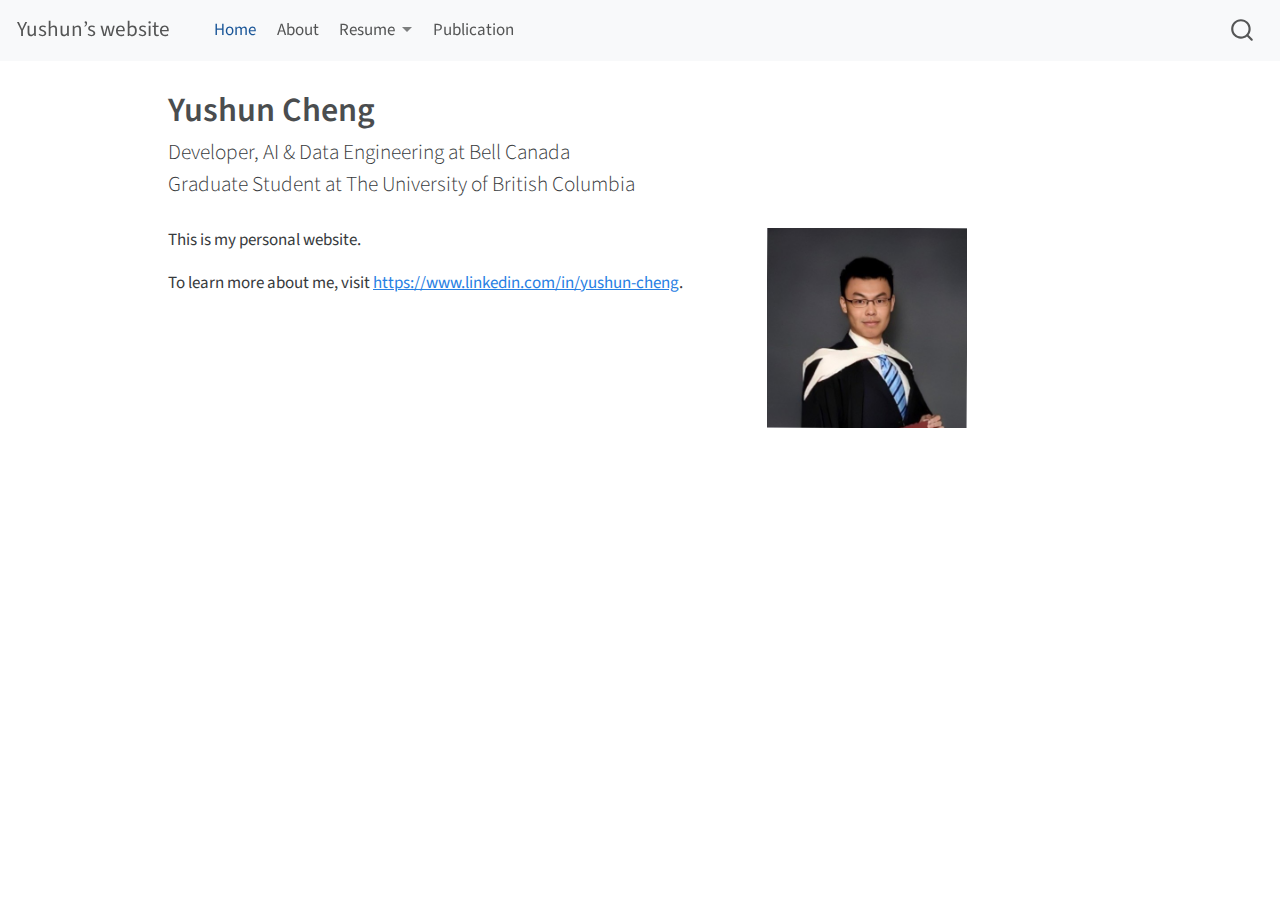
<file: docs/index.html>
<!DOCTYPE html>
<html xmlns="http://www.w3.org/1999/xhtml" lang="en" xml:lang="en"><head>

<meta charset="utf-8">
<meta name="generator" content="quarto-1.3.450">

<meta name="viewport" content="width=device-width, initial-scale=1.0, user-scalable=yes">


<title>Yushun’s website - Yushun Cheng</title>
<style>
code{white-space: pre-wrap;}
span.smallcaps{font-variant: small-caps;}
div.columns{display: flex; gap: min(4vw, 1.5em);}
div.column{flex: auto; overflow-x: auto;}
div.hanging-indent{margin-left: 1.5em; text-indent: -1.5em;}
ul.task-list{list-style: none;}
ul.task-list li input[type="checkbox"] {
  width: 0.8em;
  margin: 0 0.8em 0.2em -1em; /* quarto-specific, see https://github.com/quarto-dev/quarto-cli/issues/4556 */ 
  vertical-align: middle;
}
</style>


<script src="site_libs/quarto-nav/quarto-nav.js"></script>
<script src="site_libs/quarto-nav/headroom.min.js"></script>
<script src="site_libs/clipboard/clipboard.min.js"></script>
<script src="site_libs/quarto-search/autocomplete.umd.js"></script>
<script src="site_libs/quarto-search/fuse.min.js"></script>
<script src="site_libs/quarto-search/quarto-search.js"></script>
<meta name="quarto:offset" content="./">
<script src="site_libs/quarto-html/quarto.js"></script>
<script src="site_libs/quarto-html/popper.min.js"></script>
<script src="site_libs/quarto-html/tippy.umd.min.js"></script>
<script src="site_libs/quarto-html/anchor.min.js"></script>
<link href="site_libs/quarto-html/tippy.css" rel="stylesheet">
<link href="site_libs/quarto-html/quarto-syntax-highlighting.css" rel="stylesheet" id="quarto-text-highlighting-styles">
<script src="site_libs/bootstrap/bootstrap.min.js"></script>
<link href="site_libs/bootstrap/bootstrap-icons.css" rel="stylesheet">
<link href="site_libs/bootstrap/bootstrap.min.css" rel="stylesheet" id="quarto-bootstrap" data-mode="light">
<script id="quarto-search-options" type="application/json">{
  "location": "navbar",
  "copy-button": false,
  "collapse-after": 3,
  "panel-placement": "end",
  "type": "overlay",
  "limit": 20,
  "language": {
    "search-no-results-text": "No results",
    "search-matching-documents-text": "matching documents",
    "search-copy-link-title": "Copy link to search",
    "search-hide-matches-text": "Hide additional matches",
    "search-more-match-text": "more match in this document",
    "search-more-matches-text": "more matches in this document",
    "search-clear-button-title": "Clear",
    "search-detached-cancel-button-title": "Cancel",
    "search-submit-button-title": "Submit",
    "search-label": "Search"
  }
}</script>


<link rel="stylesheet" href="styles.css">
</head>

<body class="nav-fixed">

<div id="quarto-search-results"></div>
  <header id="quarto-header" class="headroom fixed-top">
    <nav class="navbar navbar-expand-lg navbar-dark ">
      <div class="navbar-container container-fluid">
      <div class="navbar-brand-container">
    <a class="navbar-brand" href="./index.html">
    <span class="navbar-title">Yushun’s website</span>
    </a>
  </div>
            <div id="quarto-search" class="" title="Search"></div>
          <button class="navbar-toggler" type="button" data-bs-toggle="collapse" data-bs-target="#navbarCollapse" aria-controls="navbarCollapse" aria-expanded="false" aria-label="Toggle navigation" onclick="if (window.quartoToggleHeadroom) { window.quartoToggleHeadroom(); }">
  <span class="navbar-toggler-icon"></span>
</button>
          <div class="collapse navbar-collapse" id="navbarCollapse">
            <ul class="navbar-nav navbar-nav-scroll me-auto">
  <li class="nav-item">
    <a class="nav-link active" href="./index.html" rel="" target="" aria-current="page">
 <span class="menu-text">Home</span></a>
  </li>  
  <li class="nav-item">
    <a class="nav-link" href="./about.html" rel="" target="">
 <span class="menu-text">About</span></a>
  </li>  
  <li class="nav-item dropdown ">
    <a class="nav-link dropdown-toggle" href="#" id="nav-menu-resume" role="button" data-bs-toggle="dropdown" aria-expanded="false" rel="" target="">
 <span class="menu-text">Resume</span>
    </a>
    <ul class="dropdown-menu" aria-labelledby="nav-menu-resume">    
        <li>
    <a class="dropdown-item" href="./resume.html" rel="" target="">
 <span class="dropdown-text">Resume EN</span></a>
  </li>  
        <li>
    <a class="dropdown-item" href="./resume_FR.html" rel="" target="">
 <span class="dropdown-text">Résumé FR</span></a>
  </li>  
        <li>
    <a class="dropdown-item" href="./resume_ZH.html" rel="" target="">
 <span class="dropdown-text">简历</span></a>
  </li>  
    </ul>
  </li>
  <li class="nav-item">
    <a class="nav-link" href="./publication.html" rel="" target="">
 <span class="menu-text">Publication</span></a>
  </li>  
</ul>
            <div class="quarto-navbar-tools ms-auto">
</div>
          </div> <!-- /navcollapse -->
      </div> <!-- /container-fluid -->
    </nav>
</header>
<!-- content -->
<div id="quarto-content" class="quarto-container page-columns page-rows-contents page-layout-article page-navbar">
<!-- sidebar -->
<!-- margin-sidebar -->
    <div id="quarto-margin-sidebar" class="sidebar margin-sidebar">
        
    </div>
<!-- main -->
<main class="content" id="quarto-document-content">

<header id="title-block-header" class="quarto-title-block default">
<div class="quarto-title">
<h1 class="title">Yushun Cheng</h1>
<p class="subtitle lead">Developer, AI &amp; Data Engineering at Bell Canada <br> Graduate Student at The University of British Columbia</p>
</div>



<div class="quarto-title-meta">

    
  
    
  </div>
  

</header>

<p>
<img src="./docs/pic.jpg" align="right" width="200"> This is my personal website.
</p>
<p>To learn more about me, visit <a href="https://www.linkedin.com/in/yushun-cheng" class="uri">https://www.linkedin.com/in/yushun-cheng</a>.</p>



</main> <!-- /main -->
<script id="quarto-html-after-body" type="application/javascript">
window.document.addEventListener("DOMContentLoaded", function (event) {
  const toggleBodyColorMode = (bsSheetEl) => {
    const mode = bsSheetEl.getAttribute("data-mode");
    const bodyEl = window.document.querySelector("body");
    if (mode === "dark") {
      bodyEl.classList.add("quarto-dark");
      bodyEl.classList.remove("quarto-light");
    } else {
      bodyEl.classList.add("quarto-light");
      bodyEl.classList.remove("quarto-dark");
    }
  }
  const toggleBodyColorPrimary = () => {
    const bsSheetEl = window.document.querySelector("link#quarto-bootstrap");
    if (bsSheetEl) {
      toggleBodyColorMode(bsSheetEl);
    }
  }
  toggleBodyColorPrimary();  
  const icon = "";
  const anchorJS = new window.AnchorJS();
  anchorJS.options = {
    placement: 'right',
    icon: icon
  };
  anchorJS.add('.anchored');
  const isCodeAnnotation = (el) => {
    for (const clz of el.classList) {
      if (clz.startsWith('code-annotation-')) {                     
        return true;
      }
    }
    return false;
  }
  const clipboard = new window.ClipboardJS('.code-copy-button', {
    text: function(trigger) {
      const codeEl = trigger.previousElementSibling.cloneNode(true);
      for (const childEl of codeEl.children) {
        if (isCodeAnnotation(childEl)) {
          childEl.remove();
        }
      }
      return codeEl.innerText;
    }
  });
  clipboard.on('success', function(e) {
    // button target
    const button = e.trigger;
    // don't keep focus
    button.blur();
    // flash "checked"
    button.classList.add('code-copy-button-checked');
    var currentTitle = button.getAttribute("title");
    button.setAttribute("title", "Copied!");
    let tooltip;
    if (window.bootstrap) {
      button.setAttribute("data-bs-toggle", "tooltip");
      button.setAttribute("data-bs-placement", "left");
      button.setAttribute("data-bs-title", "Copied!");
      tooltip = new bootstrap.Tooltip(button, 
        { trigger: "manual", 
          customClass: "code-copy-button-tooltip",
          offset: [0, -8]});
      tooltip.show();    
    }
    setTimeout(function() {
      if (tooltip) {
        tooltip.hide();
        button.removeAttribute("data-bs-title");
        button.removeAttribute("data-bs-toggle");
        button.removeAttribute("data-bs-placement");
      }
      button.setAttribute("title", currentTitle);
      button.classList.remove('code-copy-button-checked');
    }, 1000);
    // clear code selection
    e.clearSelection();
  });
  function tippyHover(el, contentFn) {
    const config = {
      allowHTML: true,
      content: contentFn,
      maxWidth: 500,
      delay: 100,
      arrow: false,
      appendTo: function(el) {
          return el.parentElement;
      },
      interactive: true,
      interactiveBorder: 10,
      theme: 'quarto',
      placement: 'bottom-start'
    };
    window.tippy(el, config); 
  }
  const noterefs = window.document.querySelectorAll('a[role="doc-noteref"]');
  for (var i=0; i<noterefs.length; i++) {
    const ref = noterefs[i];
    tippyHover(ref, function() {
      // use id or data attribute instead here
      let href = ref.getAttribute('data-footnote-href') || ref.getAttribute('href');
      try { href = new URL(href).hash; } catch {}
      const id = href.replace(/^#\/?/, "");
      const note = window.document.getElementById(id);
      return note.innerHTML;
    });
  }
      let selectedAnnoteEl;
      const selectorForAnnotation = ( cell, annotation) => {
        let cellAttr = 'data-code-cell="' + cell + '"';
        let lineAttr = 'data-code-annotation="' +  annotation + '"';
        const selector = 'span[' + cellAttr + '][' + lineAttr + ']';
        return selector;
      }
      const selectCodeLines = (annoteEl) => {
        const doc = window.document;
        const targetCell = annoteEl.getAttribute("data-target-cell");
        const targetAnnotation = annoteEl.getAttribute("data-target-annotation");
        const annoteSpan = window.document.querySelector(selectorForAnnotation(targetCell, targetAnnotation));
        const lines = annoteSpan.getAttribute("data-code-lines").split(",");
        const lineIds = lines.map((line) => {
          return targetCell + "-" + line;
        })
        let top = null;
        let height = null;
        let parent = null;
        if (lineIds.length > 0) {
            //compute the position of the single el (top and bottom and make a div)
            const el = window.document.getElementById(lineIds[0]);
            top = el.offsetTop;
            height = el.offsetHeight;
            parent = el.parentElement.parentElement;
          if (lineIds.length > 1) {
            const lastEl = window.document.getElementById(lineIds[lineIds.length - 1]);
            const bottom = lastEl.offsetTop + lastEl.offsetHeight;
            height = bottom - top;
          }
          if (top !== null && height !== null && parent !== null) {
            // cook up a div (if necessary) and position it 
            let div = window.document.getElementById("code-annotation-line-highlight");
            if (div === null) {
              div = window.document.createElement("div");
              div.setAttribute("id", "code-annotation-line-highlight");
              div.style.position = 'absolute';
              parent.appendChild(div);
            }
            div.style.top = top - 2 + "px";
            div.style.height = height + 4 + "px";
            let gutterDiv = window.document.getElementById("code-annotation-line-highlight-gutter");
            if (gutterDiv === null) {
              gutterDiv = window.document.createElement("div");
              gutterDiv.setAttribute("id", "code-annotation-line-highlight-gutter");
              gutterDiv.style.position = 'absolute';
              const codeCell = window.document.getElementById(targetCell);
              const gutter = codeCell.querySelector('.code-annotation-gutter');
              gutter.appendChild(gutterDiv);
            }
            gutterDiv.style.top = top - 2 + "px";
            gutterDiv.style.height = height + 4 + "px";
          }
          selectedAnnoteEl = annoteEl;
        }
      };
      const unselectCodeLines = () => {
        const elementsIds = ["code-annotation-line-highlight", "code-annotation-line-highlight-gutter"];
        elementsIds.forEach((elId) => {
          const div = window.document.getElementById(elId);
          if (div) {
            div.remove();
          }
        });
        selectedAnnoteEl = undefined;
      };
      // Attach click handler to the DT
      const annoteDls = window.document.querySelectorAll('dt[data-target-cell]');
      for (const annoteDlNode of annoteDls) {
        annoteDlNode.addEventListener('click', (event) => {
          const clickedEl = event.target;
          if (clickedEl !== selectedAnnoteEl) {
            unselectCodeLines();
            const activeEl = window.document.querySelector('dt[data-target-cell].code-annotation-active');
            if (activeEl) {
              activeEl.classList.remove('code-annotation-active');
            }
            selectCodeLines(clickedEl);
            clickedEl.classList.add('code-annotation-active');
          } else {
            // Unselect the line
            unselectCodeLines();
            clickedEl.classList.remove('code-annotation-active');
          }
        });
      }
  const findCites = (el) => {
    const parentEl = el.parentElement;
    if (parentEl) {
      const cites = parentEl.dataset.cites;
      if (cites) {
        return {
          el,
          cites: cites.split(' ')
        };
      } else {
        return findCites(el.parentElement)
      }
    } else {
      return undefined;
    }
  };
  var bibliorefs = window.document.querySelectorAll('a[role="doc-biblioref"]');
  for (var i=0; i<bibliorefs.length; i++) {
    const ref = bibliorefs[i];
    const citeInfo = findCites(ref);
    if (citeInfo) {
      tippyHover(citeInfo.el, function() {
        var popup = window.document.createElement('div');
        citeInfo.cites.forEach(function(cite) {
          var citeDiv = window.document.createElement('div');
          citeDiv.classList.add('hanging-indent');
          citeDiv.classList.add('csl-entry');
          var biblioDiv = window.document.getElementById('ref-' + cite);
          if (biblioDiv) {
            citeDiv.innerHTML = biblioDiv.innerHTML;
          }
          popup.appendChild(citeDiv);
        });
        return popup.innerHTML;
      });
    }
  }
});
</script>
</div> <!-- /content -->



</body></html>
</file>
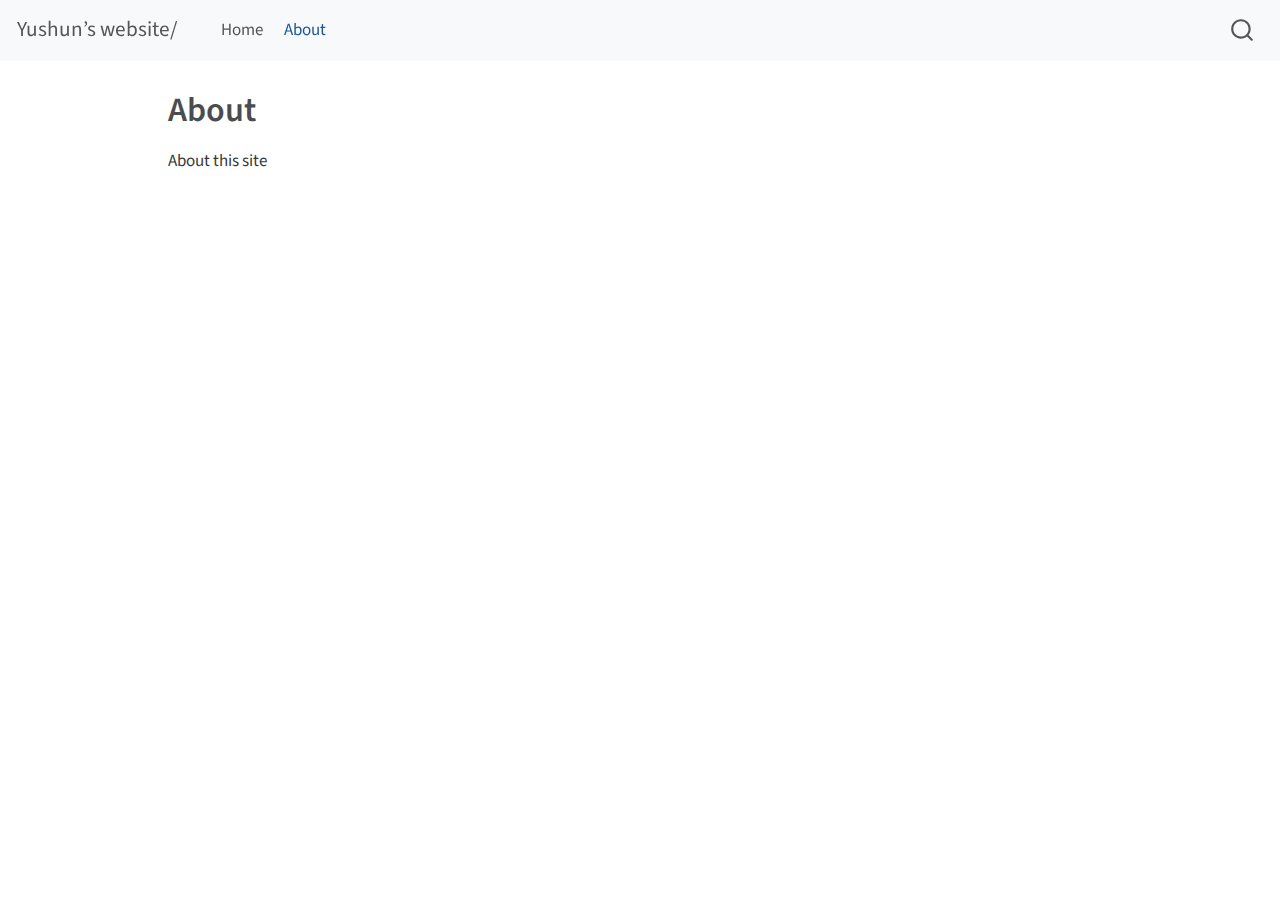
<file: docs/about.html>
<!DOCTYPE html>
<html xmlns="http://www.w3.org/1999/xhtml" lang="en" xml:lang="en"><head>

<meta charset="utf-8">
<meta name="generator" content="quarto-1.3.450">

<meta name="viewport" content="width=device-width, initial-scale=1.0, user-scalable=yes">


<title>Yushun’s website/ - About</title>
<style>
code{white-space: pre-wrap;}
span.smallcaps{font-variant: small-caps;}
div.columns{display: flex; gap: min(4vw, 1.5em);}
div.column{flex: auto; overflow-x: auto;}
div.hanging-indent{margin-left: 1.5em; text-indent: -1.5em;}
ul.task-list{list-style: none;}
ul.task-list li input[type="checkbox"] {
  width: 0.8em;
  margin: 0 0.8em 0.2em -1em; /* quarto-specific, see https://github.com/quarto-dev/quarto-cli/issues/4556 */ 
  vertical-align: middle;
}
</style>


<script src="site_libs/quarto-nav/quarto-nav.js"></script>
<script src="site_libs/quarto-nav/headroom.min.js"></script>
<script src="site_libs/clipboard/clipboard.min.js"></script>
<script src="site_libs/quarto-search/autocomplete.umd.js"></script>
<script src="site_libs/quarto-search/fuse.min.js"></script>
<script src="site_libs/quarto-search/quarto-search.js"></script>
<meta name="quarto:offset" content="./">
<script src="site_libs/quarto-html/quarto.js"></script>
<script src="site_libs/quarto-html/popper.min.js"></script>
<script src="site_libs/quarto-html/tippy.umd.min.js"></script>
<script src="site_libs/quarto-html/anchor.min.js"></script>
<link href="site_libs/quarto-html/tippy.css" rel="stylesheet">
<link href="site_libs/quarto-html/quarto-syntax-highlighting.css" rel="stylesheet" id="quarto-text-highlighting-styles">
<script src="site_libs/bootstrap/bootstrap.min.js"></script>
<link href="site_libs/bootstrap/bootstrap-icons.css" rel="stylesheet">
<link href="site_libs/bootstrap/bootstrap.min.css" rel="stylesheet" id="quarto-bootstrap" data-mode="light">
<script id="quarto-search-options" type="application/json">{
  "location": "navbar",
  "copy-button": false,
  "collapse-after": 3,
  "panel-placement": "end",
  "type": "overlay",
  "limit": 20,
  "language": {
    "search-no-results-text": "No results",
    "search-matching-documents-text": "matching documents",
    "search-copy-link-title": "Copy link to search",
    "search-hide-matches-text": "Hide additional matches",
    "search-more-match-text": "more match in this document",
    "search-more-matches-text": "more matches in this document",
    "search-clear-button-title": "Clear",
    "search-detached-cancel-button-title": "Cancel",
    "search-submit-button-title": "Submit",
    "search-label": "Search"
  }
}</script>


<link rel="stylesheet" href="styles.css">
</head>

<body class="nav-fixed">

<div id="quarto-search-results"></div>
  <header id="quarto-header" class="headroom fixed-top">
    <nav class="navbar navbar-expand-lg navbar-dark ">
      <div class="navbar-container container-fluid">
      <div class="navbar-brand-container">
    <a class="navbar-brand" href="./index.html">
    <span class="navbar-title">Yushun’s website/</span>
    </a>
  </div>
            <div id="quarto-search" class="" title="Search"></div>
          <button class="navbar-toggler" type="button" data-bs-toggle="collapse" data-bs-target="#navbarCollapse" aria-controls="navbarCollapse" aria-expanded="false" aria-label="Toggle navigation" onclick="if (window.quartoToggleHeadroom) { window.quartoToggleHeadroom(); }">
  <span class="navbar-toggler-icon"></span>
</button>
          <div class="collapse navbar-collapse" id="navbarCollapse">
            <ul class="navbar-nav navbar-nav-scroll me-auto">
  <li class="nav-item">
    <a class="nav-link" href="./index.html" rel="" target="">
 <span class="menu-text">Home</span></a>
  </li>  
  <li class="nav-item">
    <a class="nav-link active" href="./about.html" rel="" target="" aria-current="page">
 <span class="menu-text">About</span></a>
  </li>  
</ul>
            <div class="quarto-navbar-tools ms-auto">
</div>
          </div> <!-- /navcollapse -->
      </div> <!-- /container-fluid -->
    </nav>
</header>
<!-- content -->
<div id="quarto-content" class="quarto-container page-columns page-rows-contents page-layout-article page-navbar">
<!-- sidebar -->
<!-- margin-sidebar -->
    <div id="quarto-margin-sidebar" class="sidebar margin-sidebar">
        
    </div>
<!-- main -->
<main class="content" id="quarto-document-content">

<header id="title-block-header" class="quarto-title-block default">
<div class="quarto-title">
<h1 class="title">About</h1>
</div>



<div class="quarto-title-meta">

    
  
    
  </div>
  

</header>

<p>About this site</p>



</main> <!-- /main -->
<script id="quarto-html-after-body" type="application/javascript">
window.document.addEventListener("DOMContentLoaded", function (event) {
  const toggleBodyColorMode = (bsSheetEl) => {
    const mode = bsSheetEl.getAttribute("data-mode");
    const bodyEl = window.document.querySelector("body");
    if (mode === "dark") {
      bodyEl.classList.add("quarto-dark");
      bodyEl.classList.remove("quarto-light");
    } else {
      bodyEl.classList.add("quarto-light");
      bodyEl.classList.remove("quarto-dark");
    }
  }
  const toggleBodyColorPrimary = () => {
    const bsSheetEl = window.document.querySelector("link#quarto-bootstrap");
    if (bsSheetEl) {
      toggleBodyColorMode(bsSheetEl);
    }
  }
  toggleBodyColorPrimary();  
  const icon = "";
  const anchorJS = new window.AnchorJS();
  anchorJS.options = {
    placement: 'right',
    icon: icon
  };
  anchorJS.add('.anchored');
  const isCodeAnnotation = (el) => {
    for (const clz of el.classList) {
      if (clz.startsWith('code-annotation-')) {                     
        return true;
      }
    }
    return false;
  }
  const clipboard = new window.ClipboardJS('.code-copy-button', {
    text: function(trigger) {
      const codeEl = trigger.previousElementSibling.cloneNode(true);
      for (const childEl of codeEl.children) {
        if (isCodeAnnotation(childEl)) {
          childEl.remove();
        }
      }
      return codeEl.innerText;
    }
  });
  clipboard.on('success', function(e) {
    // button target
    const button = e.trigger;
    // don't keep focus
    button.blur();
    // flash "checked"
    button.classList.add('code-copy-button-checked');
    var currentTitle = button.getAttribute("title");
    button.setAttribute("title", "Copied!");
    let tooltip;
    if (window.bootstrap) {
      button.setAttribute("data-bs-toggle", "tooltip");
      button.setAttribute("data-bs-placement", "left");
      button.setAttribute("data-bs-title", "Copied!");
      tooltip = new bootstrap.Tooltip(button, 
        { trigger: "manual", 
          customClass: "code-copy-button-tooltip",
          offset: [0, -8]});
      tooltip.show();    
    }
    setTimeout(function() {
      if (tooltip) {
        tooltip.hide();
        button.removeAttribute("data-bs-title");
        button.removeAttribute("data-bs-toggle");
        button.removeAttribute("data-bs-placement");
      }
      button.setAttribute("title", currentTitle);
      button.classList.remove('code-copy-button-checked');
    }, 1000);
    // clear code selection
    e.clearSelection();
  });
  function tippyHover(el, contentFn) {
    const config = {
      allowHTML: true,
      content: contentFn,
      maxWidth: 500,
      delay: 100,
      arrow: false,
      appendTo: function(el) {
          return el.parentElement;
      },
      interactive: true,
      interactiveBorder: 10,
      theme: 'quarto',
      placement: 'bottom-start'
    };
    window.tippy(el, config); 
  }
  const noterefs = window.document.querySelectorAll('a[role="doc-noteref"]');
  for (var i=0; i<noterefs.length; i++) {
    const ref = noterefs[i];
    tippyHover(ref, function() {
      // use id or data attribute instead here
      let href = ref.getAttribute('data-footnote-href') || ref.getAttribute('href');
      try { href = new URL(href).hash; } catch {}
      const id = href.replace(/^#\/?/, "");
      const note = window.document.getElementById(id);
      return note.innerHTML;
    });
  }
      let selectedAnnoteEl;
      const selectorForAnnotation = ( cell, annotation) => {
        let cellAttr = 'data-code-cell="' + cell + '"';
        let lineAttr = 'data-code-annotation="' +  annotation + '"';
        const selector = 'span[' + cellAttr + '][' + lineAttr + ']';
        return selector;
      }
      const selectCodeLines = (annoteEl) => {
        const doc = window.document;
        const targetCell = annoteEl.getAttribute("data-target-cell");
        const targetAnnotation = annoteEl.getAttribute("data-target-annotation");
        const annoteSpan = window.document.querySelector(selectorForAnnotation(targetCell, targetAnnotation));
        const lines = annoteSpan.getAttribute("data-code-lines").split(",");
        const lineIds = lines.map((line) => {
          return targetCell + "-" + line;
        })
        let top = null;
        let height = null;
        let parent = null;
        if (lineIds.length > 0) {
            //compute the position of the single el (top and bottom and make a div)
            const el = window.document.getElementById(lineIds[0]);
            top = el.offsetTop;
            height = el.offsetHeight;
            parent = el.parentElement.parentElement;
          if (lineIds.length > 1) {
            const lastEl = window.document.getElementById(lineIds[lineIds.length - 1]);
            const bottom = lastEl.offsetTop + lastEl.offsetHeight;
            height = bottom - top;
          }
          if (top !== null && height !== null && parent !== null) {
            // cook up a div (if necessary) and position it 
            let div = window.document.getElementById("code-annotation-line-highlight");
            if (div === null) {
              div = window.document.createElement("div");
              div.setAttribute("id", "code-annotation-line-highlight");
              div.style.position = 'absolute';
              parent.appendChild(div);
            }
            div.style.top = top - 2 + "px";
            div.style.height = height + 4 + "px";
            let gutterDiv = window.document.getElementById("code-annotation-line-highlight-gutter");
            if (gutterDiv === null) {
              gutterDiv = window.document.createElement("div");
              gutterDiv.setAttribute("id", "code-annotation-line-highlight-gutter");
              gutterDiv.style.position = 'absolute';
              const codeCell = window.document.getElementById(targetCell);
              const gutter = codeCell.querySelector('.code-annotation-gutter');
              gutter.appendChild(gutterDiv);
            }
            gutterDiv.style.top = top - 2 + "px";
            gutterDiv.style.height = height + 4 + "px";
          }
          selectedAnnoteEl = annoteEl;
        }
      };
      const unselectCodeLines = () => {
        const elementsIds = ["code-annotation-line-highlight", "code-annotation-line-highlight-gutter"];
        elementsIds.forEach((elId) => {
          const div = window.document.getElementById(elId);
          if (div) {
            div.remove();
          }
        });
        selectedAnnoteEl = undefined;
      };
      // Attach click handler to the DT
      const annoteDls = window.document.querySelectorAll('dt[data-target-cell]');
      for (const annoteDlNode of annoteDls) {
        annoteDlNode.addEventListener('click', (event) => {
          const clickedEl = event.target;
          if (clickedEl !== selectedAnnoteEl) {
            unselectCodeLines();
            const activeEl = window.document.querySelector('dt[data-target-cell].code-annotation-active');
            if (activeEl) {
              activeEl.classList.remove('code-annotation-active');
            }
            selectCodeLines(clickedEl);
            clickedEl.classList.add('code-annotation-active');
          } else {
            // Unselect the line
            unselectCodeLines();
            clickedEl.classList.remove('code-annotation-active');
          }
        });
      }
  const findCites = (el) => {
    const parentEl = el.parentElement;
    if (parentEl) {
      const cites = parentEl.dataset.cites;
      if (cites) {
        return {
          el,
          cites: cites.split(' ')
        };
      } else {
        return findCites(el.parentElement)
      }
    } else {
      return undefined;
    }
  };
  var bibliorefs = window.document.querySelectorAll('a[role="doc-biblioref"]');
  for (var i=0; i<bibliorefs.length; i++) {
    const ref = bibliorefs[i];
    const citeInfo = findCites(ref);
    if (citeInfo) {
      tippyHover(citeInfo.el, function() {
        var popup = window.document.createElement('div');
        citeInfo.cites.forEach(function(cite) {
          var citeDiv = window.document.createElement('div');
          citeDiv.classList.add('hanging-indent');
          citeDiv.classList.add('csl-entry');
          var biblioDiv = window.document.getElementById('ref-' + cite);
          if (biblioDiv) {
            citeDiv.innerHTML = biblioDiv.innerHTML;
          }
          popup.appendChild(citeDiv);
        });
        return popup.innerHTML;
      });
    }
  }
});
</script>
</div> <!-- /content -->



</body></html>
</file>
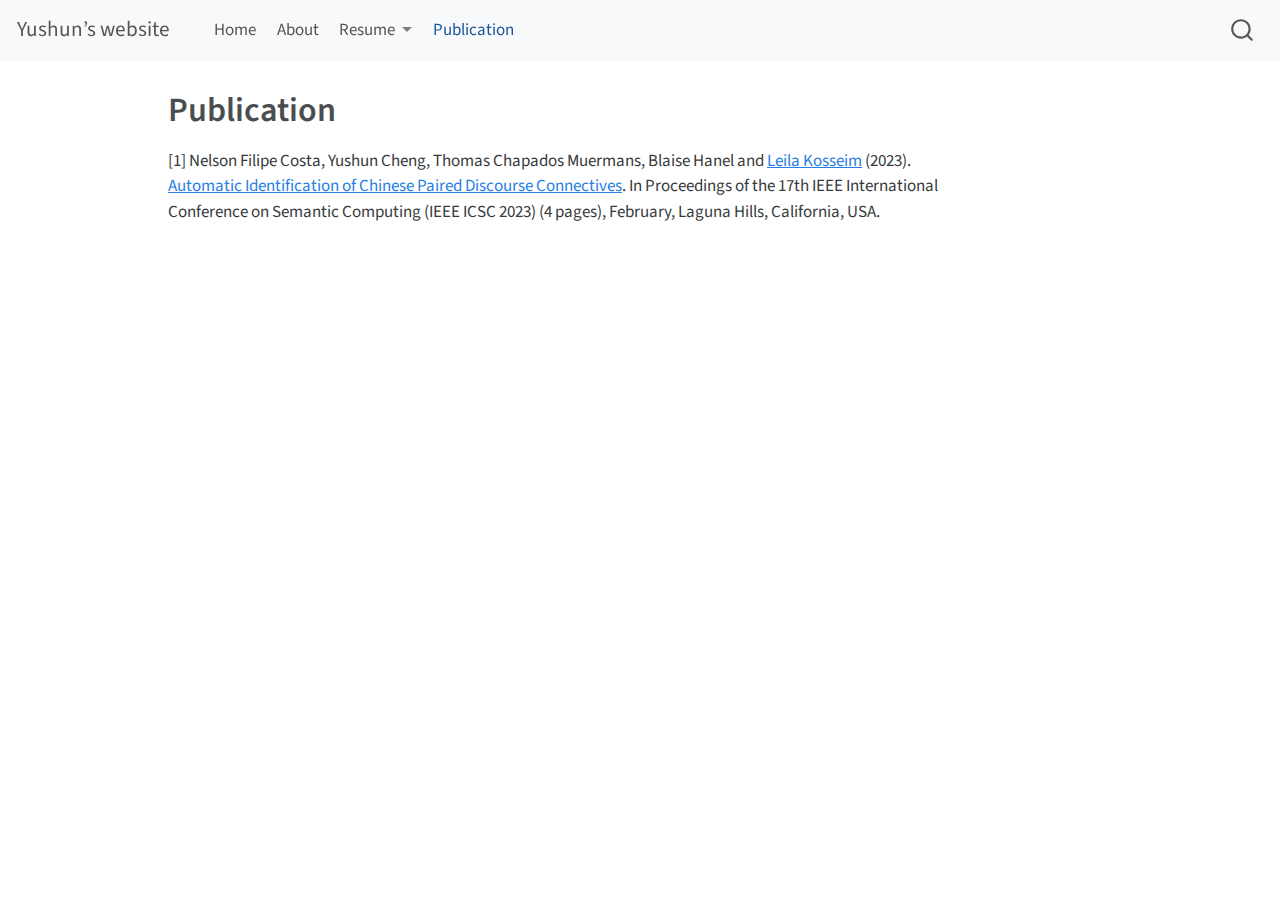
<file: docs/publication.html>
<!DOCTYPE html>
<html xmlns="http://www.w3.org/1999/xhtml" lang="en" xml:lang="en"><head>

<meta charset="utf-8">
<meta name="generator" content="quarto-1.3.450">

<meta name="viewport" content="width=device-width, initial-scale=1.0, user-scalable=yes">


<title>Yushun’s website - Publication</title>
<style>
code{white-space: pre-wrap;}
span.smallcaps{font-variant: small-caps;}
div.columns{display: flex; gap: min(4vw, 1.5em);}
div.column{flex: auto; overflow-x: auto;}
div.hanging-indent{margin-left: 1.5em; text-indent: -1.5em;}
ul.task-list{list-style: none;}
ul.task-list li input[type="checkbox"] {
  width: 0.8em;
  margin: 0 0.8em 0.2em -1em; /* quarto-specific, see https://github.com/quarto-dev/quarto-cli/issues/4556 */ 
  vertical-align: middle;
}
</style>


<script src="site_libs/quarto-nav/quarto-nav.js"></script>
<script src="site_libs/quarto-nav/headroom.min.js"></script>
<script src="site_libs/clipboard/clipboard.min.js"></script>
<script src="site_libs/quarto-search/autocomplete.umd.js"></script>
<script src="site_libs/quarto-search/fuse.min.js"></script>
<script src="site_libs/quarto-search/quarto-search.js"></script>
<meta name="quarto:offset" content="./">
<script src="site_libs/quarto-html/quarto.js"></script>
<script src="site_libs/quarto-html/popper.min.js"></script>
<script src="site_libs/quarto-html/tippy.umd.min.js"></script>
<script src="site_libs/quarto-html/anchor.min.js"></script>
<link href="site_libs/quarto-html/tippy.css" rel="stylesheet">
<link href="site_libs/quarto-html/quarto-syntax-highlighting.css" rel="stylesheet" id="quarto-text-highlighting-styles">
<script src="site_libs/bootstrap/bootstrap.min.js"></script>
<link href="site_libs/bootstrap/bootstrap-icons.css" rel="stylesheet">
<link href="site_libs/bootstrap/bootstrap.min.css" rel="stylesheet" id="quarto-bootstrap" data-mode="light">
<script id="quarto-search-options" type="application/json">{
  "location": "navbar",
  "copy-button": false,
  "collapse-after": 3,
  "panel-placement": "end",
  "type": "overlay",
  "limit": 20,
  "language": {
    "search-no-results-text": "No results",
    "search-matching-documents-text": "matching documents",
    "search-copy-link-title": "Copy link to search",
    "search-hide-matches-text": "Hide additional matches",
    "search-more-match-text": "more match in this document",
    "search-more-matches-text": "more matches in this document",
    "search-clear-button-title": "Clear",
    "search-detached-cancel-button-title": "Cancel",
    "search-submit-button-title": "Submit",
    "search-label": "Search"
  }
}</script>


<link rel="stylesheet" href="styles.css">
</head>

<body class="nav-fixed">

<div id="quarto-search-results"></div>
  <header id="quarto-header" class="headroom fixed-top">
    <nav class="navbar navbar-expand-lg navbar-dark ">
      <div class="navbar-container container-fluid">
      <div class="navbar-brand-container">
    <a class="navbar-brand" href="./index.html">
    <span class="navbar-title">Yushun’s website</span>
    </a>
  </div>
            <div id="quarto-search" class="" title="Search"></div>
          <button class="navbar-toggler" type="button" data-bs-toggle="collapse" data-bs-target="#navbarCollapse" aria-controls="navbarCollapse" aria-expanded="false" aria-label="Toggle navigation" onclick="if (window.quartoToggleHeadroom) { window.quartoToggleHeadroom(); }">
  <span class="navbar-toggler-icon"></span>
</button>
          <div class="collapse navbar-collapse" id="navbarCollapse">
            <ul class="navbar-nav navbar-nav-scroll me-auto">
  <li class="nav-item">
    <a class="nav-link" href="./index.html" rel="" target="">
 <span class="menu-text">Home</span></a>
  </li>  
  <li class="nav-item">
    <a class="nav-link" href="./about.html" rel="" target="">
 <span class="menu-text">About</span></a>
  </li>  
  <li class="nav-item dropdown ">
    <a class="nav-link dropdown-toggle" href="#" id="nav-menu-resume" role="button" data-bs-toggle="dropdown" aria-expanded="false" rel="" target="">
 <span class="menu-text">Resume</span>
    </a>
    <ul class="dropdown-menu" aria-labelledby="nav-menu-resume">    
        <li>
    <a class="dropdown-item" href="./resume.html" rel="" target="">
 <span class="dropdown-text">Resume EN</span></a>
  </li>  
        <li>
    <a class="dropdown-item" href="./resume_ZH.html" rel="" target="">
 <span class="dropdown-text">简历</span></a>
  </li>  
    </ul>
  </li>
  <li class="nav-item">
    <a class="nav-link active" href="./publication.html" rel="" target="" aria-current="page">
 <span class="menu-text">Publication</span></a>
  </li>  
</ul>
            <div class="quarto-navbar-tools ms-auto">
</div>
          </div> <!-- /navcollapse -->
      </div> <!-- /container-fluid -->
    </nav>
</header>
<!-- content -->
<div id="quarto-content" class="quarto-container page-columns page-rows-contents page-layout-article page-navbar">
<!-- sidebar -->
<!-- margin-sidebar -->
    <div id="quarto-margin-sidebar" class="sidebar margin-sidebar">
        
    </div>
<!-- main -->
<main class="content" id="quarto-document-content">

<header id="title-block-header" class="quarto-title-block default">
<div class="quarto-title">
<h1 class="title">Publication</h1>
</div>



<div class="quarto-title-meta">

    
  
    
  </div>
  

</header>

<p>[1] Nelson Filipe Costa, Yushun Cheng, Thomas Chapados Muermans, Blaise Hanel and <a href="https://users.encs.concordia.ca/~kosseim/">Leila Kosseim</a> (2023). <a href="https://ieeexplore.ieee.org/document/10066811">Automatic Identification of Chinese Paired Discourse Connectives</a>. In Proceedings of the 17th IEEE International Conference on Semantic Computing (IEEE ICSC 2023) (4 pages), February, Laguna Hills, California, USA.</p>



</main> <!-- /main -->
<script id="quarto-html-after-body" type="application/javascript">
window.document.addEventListener("DOMContentLoaded", function (event) {
  const toggleBodyColorMode = (bsSheetEl) => {
    const mode = bsSheetEl.getAttribute("data-mode");
    const bodyEl = window.document.querySelector("body");
    if (mode === "dark") {
      bodyEl.classList.add("quarto-dark");
      bodyEl.classList.remove("quarto-light");
    } else {
      bodyEl.classList.add("quarto-light");
      bodyEl.classList.remove("quarto-dark");
    }
  }
  const toggleBodyColorPrimary = () => {
    const bsSheetEl = window.document.querySelector("link#quarto-bootstrap");
    if (bsSheetEl) {
      toggleBodyColorMode(bsSheetEl);
    }
  }
  toggleBodyColorPrimary();  
  const icon = "";
  const anchorJS = new window.AnchorJS();
  anchorJS.options = {
    placement: 'right',
    icon: icon
  };
  anchorJS.add('.anchored');
  const isCodeAnnotation = (el) => {
    for (const clz of el.classList) {
      if (clz.startsWith('code-annotation-')) {                     
        return true;
      }
    }
    return false;
  }
  const clipboard = new window.ClipboardJS('.code-copy-button', {
    text: function(trigger) {
      const codeEl = trigger.previousElementSibling.cloneNode(true);
      for (const childEl of codeEl.children) {
        if (isCodeAnnotation(childEl)) {
          childEl.remove();
        }
      }
      return codeEl.innerText;
    }
  });
  clipboard.on('success', function(e) {
    // button target
    const button = e.trigger;
    // don't keep focus
    button.blur();
    // flash "checked"
    button.classList.add('code-copy-button-checked');
    var currentTitle = button.getAttribute("title");
    button.setAttribute("title", "Copied!");
    let tooltip;
    if (window.bootstrap) {
      button.setAttribute("data-bs-toggle", "tooltip");
      button.setAttribute("data-bs-placement", "left");
      button.setAttribute("data-bs-title", "Copied!");
      tooltip = new bootstrap.Tooltip(button, 
        { trigger: "manual", 
          customClass: "code-copy-button-tooltip",
          offset: [0, -8]});
      tooltip.show();    
    }
    setTimeout(function() {
      if (tooltip) {
        tooltip.hide();
        button.removeAttribute("data-bs-title");
        button.removeAttribute("data-bs-toggle");
        button.removeAttribute("data-bs-placement");
      }
      button.setAttribute("title", currentTitle);
      button.classList.remove('code-copy-button-checked');
    }, 1000);
    // clear code selection
    e.clearSelection();
  });
  function tippyHover(el, contentFn) {
    const config = {
      allowHTML: true,
      content: contentFn,
      maxWidth: 500,
      delay: 100,
      arrow: false,
      appendTo: function(el) {
          return el.parentElement;
      },
      interactive: true,
      interactiveBorder: 10,
      theme: 'quarto',
      placement: 'bottom-start'
    };
    window.tippy(el, config); 
  }
  const noterefs = window.document.querySelectorAll('a[role="doc-noteref"]');
  for (var i=0; i<noterefs.length; i++) {
    const ref = noterefs[i];
    tippyHover(ref, function() {
      // use id or data attribute instead here
      let href = ref.getAttribute('data-footnote-href') || ref.getAttribute('href');
      try { href = new URL(href).hash; } catch {}
      const id = href.replace(/^#\/?/, "");
      const note = window.document.getElementById(id);
      return note.innerHTML;
    });
  }
      let selectedAnnoteEl;
      const selectorForAnnotation = ( cell, annotation) => {
        let cellAttr = 'data-code-cell="' + cell + '"';
        let lineAttr = 'data-code-annotation="' +  annotation + '"';
        const selector = 'span[' + cellAttr + '][' + lineAttr + ']';
        return selector;
      }
      const selectCodeLines = (annoteEl) => {
        const doc = window.document;
        const targetCell = annoteEl.getAttribute("data-target-cell");
        const targetAnnotation = annoteEl.getAttribute("data-target-annotation");
        const annoteSpan = window.document.querySelector(selectorForAnnotation(targetCell, targetAnnotation));
        const lines = annoteSpan.getAttribute("data-code-lines").split(",");
        const lineIds = lines.map((line) => {
          return targetCell + "-" + line;
        })
        let top = null;
        let height = null;
        let parent = null;
        if (lineIds.length > 0) {
            //compute the position of the single el (top and bottom and make a div)
            const el = window.document.getElementById(lineIds[0]);
            top = el.offsetTop;
            height = el.offsetHeight;
            parent = el.parentElement.parentElement;
          if (lineIds.length > 1) {
            const lastEl = window.document.getElementById(lineIds[lineIds.length - 1]);
            const bottom = lastEl.offsetTop + lastEl.offsetHeight;
            height = bottom - top;
          }
          if (top !== null && height !== null && parent !== null) {
            // cook up a div (if necessary) and position it 
            let div = window.document.getElementById("code-annotation-line-highlight");
            if (div === null) {
              div = window.document.createElement("div");
              div.setAttribute("id", "code-annotation-line-highlight");
              div.style.position = 'absolute';
              parent.appendChild(div);
            }
            div.style.top = top - 2 + "px";
            div.style.height = height + 4 + "px";
            let gutterDiv = window.document.getElementById("code-annotation-line-highlight-gutter");
            if (gutterDiv === null) {
              gutterDiv = window.document.createElement("div");
              gutterDiv.setAttribute("id", "code-annotation-line-highlight-gutter");
              gutterDiv.style.position = 'absolute';
              const codeCell = window.document.getElementById(targetCell);
              const gutter = codeCell.querySelector('.code-annotation-gutter');
              gutter.appendChild(gutterDiv);
            }
            gutterDiv.style.top = top - 2 + "px";
            gutterDiv.style.height = height + 4 + "px";
          }
          selectedAnnoteEl = annoteEl;
        }
      };
      const unselectCodeLines = () => {
        const elementsIds = ["code-annotation-line-highlight", "code-annotation-line-highlight-gutter"];
        elementsIds.forEach((elId) => {
          const div = window.document.getElementById(elId);
          if (div) {
            div.remove();
          }
        });
        selectedAnnoteEl = undefined;
      };
      // Attach click handler to the DT
      const annoteDls = window.document.querySelectorAll('dt[data-target-cell]');
      for (const annoteDlNode of annoteDls) {
        annoteDlNode.addEventListener('click', (event) => {
          const clickedEl = event.target;
          if (clickedEl !== selectedAnnoteEl) {
            unselectCodeLines();
            const activeEl = window.document.querySelector('dt[data-target-cell].code-annotation-active');
            if (activeEl) {
              activeEl.classList.remove('code-annotation-active');
            }
            selectCodeLines(clickedEl);
            clickedEl.classList.add('code-annotation-active');
          } else {
            // Unselect the line
            unselectCodeLines();
            clickedEl.classList.remove('code-annotation-active');
          }
        });
      }
  const findCites = (el) => {
    const parentEl = el.parentElement;
    if (parentEl) {
      const cites = parentEl.dataset.cites;
      if (cites) {
        return {
          el,
          cites: cites.split(' ')
        };
      } else {
        return findCites(el.parentElement)
      }
    } else {
      return undefined;
    }
  };
  var bibliorefs = window.document.querySelectorAll('a[role="doc-biblioref"]');
  for (var i=0; i<bibliorefs.length; i++) {
    const ref = bibliorefs[i];
    const citeInfo = findCites(ref);
    if (citeInfo) {
      tippyHover(citeInfo.el, function() {
        var popup = window.document.createElement('div');
        citeInfo.cites.forEach(function(cite) {
          var citeDiv = window.document.createElement('div');
          citeDiv.classList.add('hanging-indent');
          citeDiv.classList.add('csl-entry');
          var biblioDiv = window.document.getElementById('ref-' + cite);
          if (biblioDiv) {
            citeDiv.innerHTML = biblioDiv.innerHTML;
          }
          popup.appendChild(citeDiv);
        });
        return popup.innerHTML;
      });
    }
  }
});
</script>
</div> <!-- /content -->



</body></html>
</file>
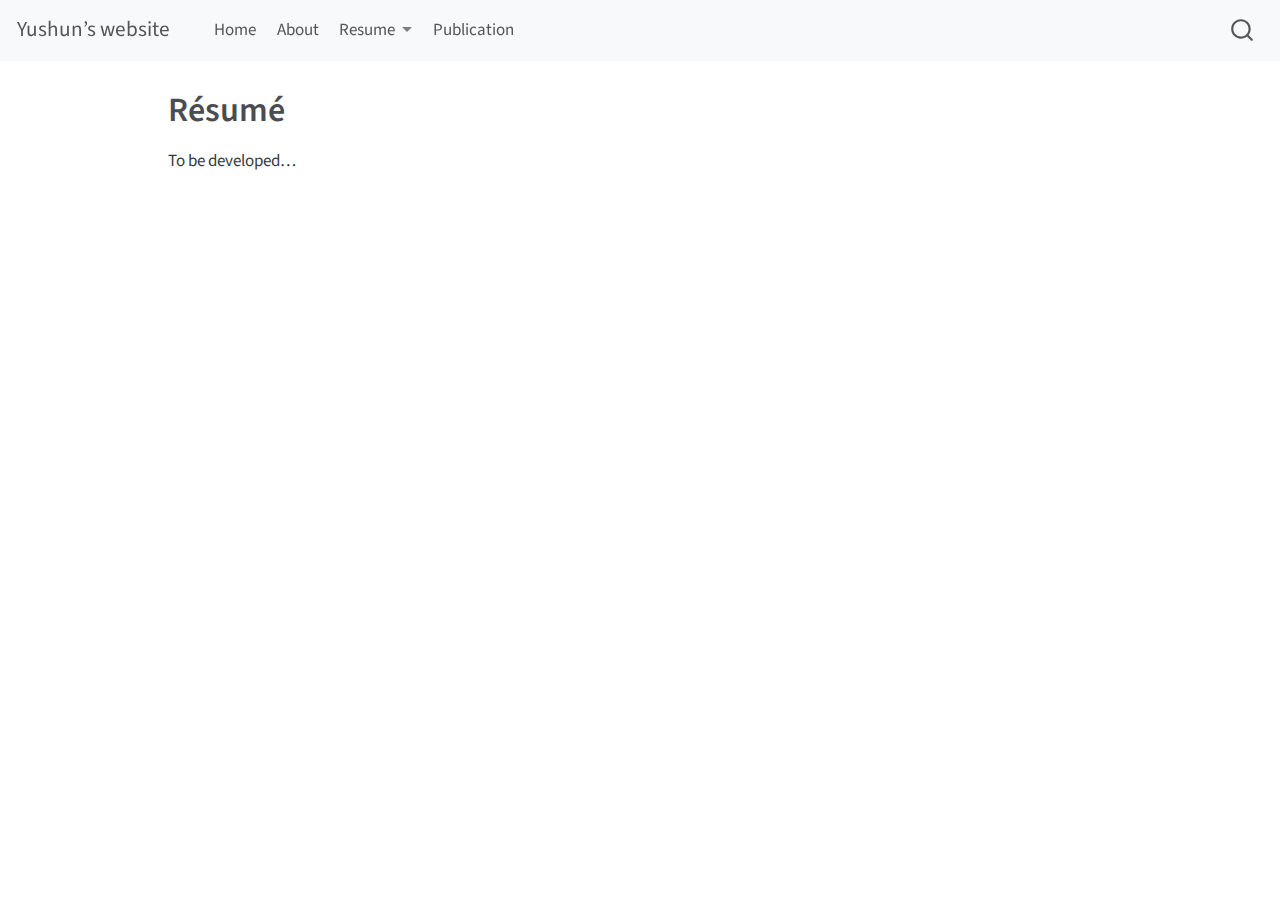
<file: docs/resume_FR.html>
<!DOCTYPE html>
<html xmlns="http://www.w3.org/1999/xhtml" lang="en" xml:lang="en"><head>

<meta charset="utf-8">
<meta name="generator" content="quarto-1.3.450">

<meta name="viewport" content="width=device-width, initial-scale=1.0, user-scalable=yes">


<title>Yushun’s website - Résumé</title>
<style>
code{white-space: pre-wrap;}
span.smallcaps{font-variant: small-caps;}
div.columns{display: flex; gap: min(4vw, 1.5em);}
div.column{flex: auto; overflow-x: auto;}
div.hanging-indent{margin-left: 1.5em; text-indent: -1.5em;}
ul.task-list{list-style: none;}
ul.task-list li input[type="checkbox"] {
  width: 0.8em;
  margin: 0 0.8em 0.2em -1em; /* quarto-specific, see https://github.com/quarto-dev/quarto-cli/issues/4556 */ 
  vertical-align: middle;
}
</style>


<script src="site_libs/quarto-nav/quarto-nav.js"></script>
<script src="site_libs/quarto-nav/headroom.min.js"></script>
<script src="site_libs/clipboard/clipboard.min.js"></script>
<script src="site_libs/quarto-search/autocomplete.umd.js"></script>
<script src="site_libs/quarto-search/fuse.min.js"></script>
<script src="site_libs/quarto-search/quarto-search.js"></script>
<meta name="quarto:offset" content="./">
<script src="site_libs/quarto-html/quarto.js"></script>
<script src="site_libs/quarto-html/popper.min.js"></script>
<script src="site_libs/quarto-html/tippy.umd.min.js"></script>
<script src="site_libs/quarto-html/anchor.min.js"></script>
<link href="site_libs/quarto-html/tippy.css" rel="stylesheet">
<link href="site_libs/quarto-html/quarto-syntax-highlighting.css" rel="stylesheet" id="quarto-text-highlighting-styles">
<script src="site_libs/bootstrap/bootstrap.min.js"></script>
<link href="site_libs/bootstrap/bootstrap-icons.css" rel="stylesheet">
<link href="site_libs/bootstrap/bootstrap.min.css" rel="stylesheet" id="quarto-bootstrap" data-mode="light">
<script id="quarto-search-options" type="application/json">{
  "location": "navbar",
  "copy-button": false,
  "collapse-after": 3,
  "panel-placement": "end",
  "type": "overlay",
  "limit": 20,
  "language": {
    "search-no-results-text": "No results",
    "search-matching-documents-text": "matching documents",
    "search-copy-link-title": "Copy link to search",
    "search-hide-matches-text": "Hide additional matches",
    "search-more-match-text": "more match in this document",
    "search-more-matches-text": "more matches in this document",
    "search-clear-button-title": "Clear",
    "search-detached-cancel-button-title": "Cancel",
    "search-submit-button-title": "Submit",
    "search-label": "Search"
  }
}</script>


<link rel="stylesheet" href="styles.css">
</head>

<body class="nav-fixed">

<div id="quarto-search-results"></div>
  <header id="quarto-header" class="headroom fixed-top">
    <nav class="navbar navbar-expand-lg navbar-dark ">
      <div class="navbar-container container-fluid">
      <div class="navbar-brand-container">
    <a class="navbar-brand" href="./index.html">
    <span class="navbar-title">Yushun’s website</span>
    </a>
  </div>
            <div id="quarto-search" class="" title="Search"></div>
          <button class="navbar-toggler" type="button" data-bs-toggle="collapse" data-bs-target="#navbarCollapse" aria-controls="navbarCollapse" aria-expanded="false" aria-label="Toggle navigation" onclick="if (window.quartoToggleHeadroom) { window.quartoToggleHeadroom(); }">
  <span class="navbar-toggler-icon"></span>
</button>
          <div class="collapse navbar-collapse" id="navbarCollapse">
            <ul class="navbar-nav navbar-nav-scroll me-auto">
  <li class="nav-item">
    <a class="nav-link" href="./index.html" rel="" target="">
 <span class="menu-text">Home</span></a>
  </li>  
  <li class="nav-item">
    <a class="nav-link" href="./about.html" rel="" target="">
 <span class="menu-text">About</span></a>
  </li>  
  <li class="nav-item dropdown ">
    <a class="nav-link dropdown-toggle" href="#" id="nav-menu-resume" role="button" data-bs-toggle="dropdown" aria-expanded="false" rel="" target="">
 <span class="menu-text">Resume</span>
    </a>
    <ul class="dropdown-menu" aria-labelledby="nav-menu-resume">    
        <li>
    <a class="dropdown-item" href="./resume.html" rel="" target="">
 <span class="dropdown-text">Resume</span></a>
  </li>  
        <li>
    <a class="dropdown-item" href="./resume_FR.html" rel="" target="">
 <span class="dropdown-text">Résumé</span></a>
  </li>  
        <li>
    <a class="dropdown-item" href="./resume_ZH.html" rel="" target="">
 <span class="dropdown-text">简历</span></a>
  </li>  
    </ul>
  </li>
  <li class="nav-item">
    <a class="nav-link" href="./publication.html" rel="" target="">
 <span class="menu-text">Publication</span></a>
  </li>  
</ul>
            <div class="quarto-navbar-tools ms-auto">
</div>
          </div> <!-- /navcollapse -->
      </div> <!-- /container-fluid -->
    </nav>
</header>
<!-- content -->
<div id="quarto-content" class="quarto-container page-columns page-rows-contents page-layout-article page-navbar">
<!-- sidebar -->
<!-- margin-sidebar -->
    <div id="quarto-margin-sidebar" class="sidebar margin-sidebar">
        
    </div>
<!-- main -->
<main class="content" id="quarto-document-content">

<header id="title-block-header" class="quarto-title-block default">
<div class="quarto-title">
<h1 class="title">Résumé</h1>
</div>



<div class="quarto-title-meta">

    
  
    
  </div>
  

</header>

<p>To be developed…</p>
<!--
<embed src="Yushun_Resume.pdf" width="120%" height="600px" type="application/pdf">
-->



</main> <!-- /main -->
<script id="quarto-html-after-body" type="application/javascript">
window.document.addEventListener("DOMContentLoaded", function (event) {
  const toggleBodyColorMode = (bsSheetEl) => {
    const mode = bsSheetEl.getAttribute("data-mode");
    const bodyEl = window.document.querySelector("body");
    if (mode === "dark") {
      bodyEl.classList.add("quarto-dark");
      bodyEl.classList.remove("quarto-light");
    } else {
      bodyEl.classList.add("quarto-light");
      bodyEl.classList.remove("quarto-dark");
    }
  }
  const toggleBodyColorPrimary = () => {
    const bsSheetEl = window.document.querySelector("link#quarto-bootstrap");
    if (bsSheetEl) {
      toggleBodyColorMode(bsSheetEl);
    }
  }
  toggleBodyColorPrimary();  
  const icon = "";
  const anchorJS = new window.AnchorJS();
  anchorJS.options = {
    placement: 'right',
    icon: icon
  };
  anchorJS.add('.anchored');
  const isCodeAnnotation = (el) => {
    for (const clz of el.classList) {
      if (clz.startsWith('code-annotation-')) {                     
        return true;
      }
    }
    return false;
  }
  const clipboard = new window.ClipboardJS('.code-copy-button', {
    text: function(trigger) {
      const codeEl = trigger.previousElementSibling.cloneNode(true);
      for (const childEl of codeEl.children) {
        if (isCodeAnnotation(childEl)) {
          childEl.remove();
        }
      }
      return codeEl.innerText;
    }
  });
  clipboard.on('success', function(e) {
    // button target
    const button = e.trigger;
    // don't keep focus
    button.blur();
    // flash "checked"
    button.classList.add('code-copy-button-checked');
    var currentTitle = button.getAttribute("title");
    button.setAttribute("title", "Copied!");
    let tooltip;
    if (window.bootstrap) {
      button.setAttribute("data-bs-toggle", "tooltip");
      button.setAttribute("data-bs-placement", "left");
      button.setAttribute("data-bs-title", "Copied!");
      tooltip = new bootstrap.Tooltip(button, 
        { trigger: "manual", 
          customClass: "code-copy-button-tooltip",
          offset: [0, -8]});
      tooltip.show();    
    }
    setTimeout(function() {
      if (tooltip) {
        tooltip.hide();
        button.removeAttribute("data-bs-title");
        button.removeAttribute("data-bs-toggle");
        button.removeAttribute("data-bs-placement");
      }
      button.setAttribute("title", currentTitle);
      button.classList.remove('code-copy-button-checked');
    }, 1000);
    // clear code selection
    e.clearSelection();
  });
  function tippyHover(el, contentFn) {
    const config = {
      allowHTML: true,
      content: contentFn,
      maxWidth: 500,
      delay: 100,
      arrow: false,
      appendTo: function(el) {
          return el.parentElement;
      },
      interactive: true,
      interactiveBorder: 10,
      theme: 'quarto',
      placement: 'bottom-start'
    };
    window.tippy(el, config); 
  }
  const noterefs = window.document.querySelectorAll('a[role="doc-noteref"]');
  for (var i=0; i<noterefs.length; i++) {
    const ref = noterefs[i];
    tippyHover(ref, function() {
      // use id or data attribute instead here
      let href = ref.getAttribute('data-footnote-href') || ref.getAttribute('href');
      try { href = new URL(href).hash; } catch {}
      const id = href.replace(/^#\/?/, "");
      const note = window.document.getElementById(id);
      return note.innerHTML;
    });
  }
      let selectedAnnoteEl;
      const selectorForAnnotation = ( cell, annotation) => {
        let cellAttr = 'data-code-cell="' + cell + '"';
        let lineAttr = 'data-code-annotation="' +  annotation + '"';
        const selector = 'span[' + cellAttr + '][' + lineAttr + ']';
        return selector;
      }
      const selectCodeLines = (annoteEl) => {
        const doc = window.document;
        const targetCell = annoteEl.getAttribute("data-target-cell");
        const targetAnnotation = annoteEl.getAttribute("data-target-annotation");
        const annoteSpan = window.document.querySelector(selectorForAnnotation(targetCell, targetAnnotation));
        const lines = annoteSpan.getAttribute("data-code-lines").split(",");
        const lineIds = lines.map((line) => {
          return targetCell + "-" + line;
        })
        let top = null;
        let height = null;
        let parent = null;
        if (lineIds.length > 0) {
            //compute the position of the single el (top and bottom and make a div)
            const el = window.document.getElementById(lineIds[0]);
            top = el.offsetTop;
            height = el.offsetHeight;
            parent = el.parentElement.parentElement;
          if (lineIds.length > 1) {
            const lastEl = window.document.getElementById(lineIds[lineIds.length - 1]);
            const bottom = lastEl.offsetTop + lastEl.offsetHeight;
            height = bottom - top;
          }
          if (top !== null && height !== null && parent !== null) {
            // cook up a div (if necessary) and position it 
            let div = window.document.getElementById("code-annotation-line-highlight");
            if (div === null) {
              div = window.document.createElement("div");
              div.setAttribute("id", "code-annotation-line-highlight");
              div.style.position = 'absolute';
              parent.appendChild(div);
            }
            div.style.top = top - 2 + "px";
            div.style.height = height + 4 + "px";
            let gutterDiv = window.document.getElementById("code-annotation-line-highlight-gutter");
            if (gutterDiv === null) {
              gutterDiv = window.document.createElement("div");
              gutterDiv.setAttribute("id", "code-annotation-line-highlight-gutter");
              gutterDiv.style.position = 'absolute';
              const codeCell = window.document.getElementById(targetCell);
              const gutter = codeCell.querySelector('.code-annotation-gutter');
              gutter.appendChild(gutterDiv);
            }
            gutterDiv.style.top = top - 2 + "px";
            gutterDiv.style.height = height + 4 + "px";
          }
          selectedAnnoteEl = annoteEl;
        }
      };
      const unselectCodeLines = () => {
        const elementsIds = ["code-annotation-line-highlight", "code-annotation-line-highlight-gutter"];
        elementsIds.forEach((elId) => {
          const div = window.document.getElementById(elId);
          if (div) {
            div.remove();
          }
        });
        selectedAnnoteEl = undefined;
      };
      // Attach click handler to the DT
      const annoteDls = window.document.querySelectorAll('dt[data-target-cell]');
      for (const annoteDlNode of annoteDls) {
        annoteDlNode.addEventListener('click', (event) => {
          const clickedEl = event.target;
          if (clickedEl !== selectedAnnoteEl) {
            unselectCodeLines();
            const activeEl = window.document.querySelector('dt[data-target-cell].code-annotation-active');
            if (activeEl) {
              activeEl.classList.remove('code-annotation-active');
            }
            selectCodeLines(clickedEl);
            clickedEl.classList.add('code-annotation-active');
          } else {
            // Unselect the line
            unselectCodeLines();
            clickedEl.classList.remove('code-annotation-active');
          }
        });
      }
  const findCites = (el) => {
    const parentEl = el.parentElement;
    if (parentEl) {
      const cites = parentEl.dataset.cites;
      if (cites) {
        return {
          el,
          cites: cites.split(' ')
        };
      } else {
        return findCites(el.parentElement)
      }
    } else {
      return undefined;
    }
  };
  var bibliorefs = window.document.querySelectorAll('a[role="doc-biblioref"]');
  for (var i=0; i<bibliorefs.length; i++) {
    const ref = bibliorefs[i];
    const citeInfo = findCites(ref);
    if (citeInfo) {
      tippyHover(citeInfo.el, function() {
        var popup = window.document.createElement('div');
        citeInfo.cites.forEach(function(cite) {
          var citeDiv = window.document.createElement('div');
          citeDiv.classList.add('hanging-indent');
          citeDiv.classList.add('csl-entry');
          var biblioDiv = window.document.getElementById('ref-' + cite);
          if (biblioDiv) {
            citeDiv.innerHTML = biblioDiv.innerHTML;
          }
          popup.appendChild(citeDiv);
        });
        return popup.innerHTML;
      });
    }
  }
});
</script>
</div> <!-- /content -->



</body></html>
</file>
<file: docs/site_libs/quarto-html/tippy.css>
.tippy-box[data-animation=fade][data-state=hidden]{opacity:0}[data-tippy-root]{max-width:calc(100vw - 10px)}.tippy-box{position:relative;background-color:#333;color:#fff;border-radius:4px;font-size:14px;line-height:1.4;white-space:normal;outline:0;transition-property:transform,visibility,opacity}.tippy-box[data-placement^=top]>.tippy-arrow{bottom:0}.tippy-box[data-placement^=top]>.tippy-arrow:before{bottom:-7px;left:0;border-width:8px 8px 0;border-top-color:initial;transform-origin:center top}.tippy-box[data-placement^=bottom]>.tippy-arrow{top:0}.tippy-box[data-placement^=bottom]>.tippy-arrow:before{top:-7px;left:0;border-width:0 8px 8px;border-bottom-color:initial;transform-origin:center bottom}.tippy-box[data-placement^=left]>.tippy-arrow{right:0}.tippy-box[data-placement^=left]>.tippy-arrow:before{border-width:8px 0 8px 8px;border-left-color:initial;right:-7px;transform-origin:center left}.tippy-box[data-placement^=right]>.tippy-arrow{left:0}.tippy-box[data-placement^=right]>.tippy-arrow:before{left:-7px;border-width:8px 8px 8px 0;border-right-color:initial;transform-origin:center right}.tippy-box[data-inertia][data-state=visible]{transition-timing-function:cubic-bezier(.54,1.5,.38,1.11)}.tippy-arrow{width:16px;height:16px;color:#333}.tippy-arrow:before{content:"";position:absolute;border-color:transparent;border-style:solid}.tippy-content{position:relative;padding:5px 9px;z-index:1}
</file>
<file: docs/site_libs/quarto-html/quarto-syntax-highlighting.css>
/* quarto syntax highlight colors */
:root {
  --quarto-hl-ot-color: #003B4F;
  --quarto-hl-at-color: #657422;
  --quarto-hl-ss-color: #20794D;
  --quarto-hl-an-color: #5E5E5E;
  --quarto-hl-fu-color: #4758AB;
  --quarto-hl-st-color: #20794D;
  --quarto-hl-cf-color: #003B4F;
  --quarto-hl-op-color: #5E5E5E;
  --quarto-hl-er-color: #AD0000;
  --quarto-hl-bn-color: #AD0000;
  --quarto-hl-al-color: #AD0000;
  --quarto-hl-va-color: #111111;
  --quarto-hl-bu-color: inherit;
  --quarto-hl-ex-color: inherit;
  --quarto-hl-pp-color: #AD0000;
  --quarto-hl-in-color: #5E5E5E;
  --quarto-hl-vs-color: #20794D;
  --quarto-hl-wa-color: #5E5E5E;
  --quarto-hl-do-color: #5E5E5E;
  --quarto-hl-im-color: #00769E;
  --quarto-hl-ch-color: #20794D;
  --quarto-hl-dt-color: #AD0000;
  --quarto-hl-fl-color: #AD0000;
  --quarto-hl-co-color: #5E5E5E;
  --quarto-hl-cv-color: #5E5E5E;
  --quarto-hl-cn-color: #8f5902;
  --quarto-hl-sc-color: #5E5E5E;
  --quarto-hl-dv-color: #AD0000;
  --quarto-hl-kw-color: #003B4F;
}

/* other quarto variables */
:root {
  --quarto-font-monospace: SFMono-Regular, Menlo, Monaco, Consolas, "Liberation Mono", "Courier New", monospace;
}

pre > code.sourceCode > span {
  color: #003B4F;
}

code span {
  color: #003B4F;
}

code.sourceCode > span {
  color: #003B4F;
}

div.sourceCode,
div.sourceCode pre.sourceCode {
  color: #003B4F;
}

code span.ot {
  color: #003B4F;
  font-style: inherit;
}

code span.at {
  color: #657422;
  font-style: inherit;
}

code span.ss {
  color: #20794D;
  font-style: inherit;
}

code span.an {
  color: #5E5E5E;
  font-style: inherit;
}

code span.fu {
  color: #4758AB;
  font-style: inherit;
}

code span.st {
  color: #20794D;
  font-style: inherit;
}

code span.cf {
  color: #003B4F;
  font-style: inherit;
}

code span.op {
  color: #5E5E5E;
  font-style: inherit;
}

code span.er {
  color: #AD0000;
  font-style: inherit;
}

code span.bn {
  color: #AD0000;
  font-style: inherit;
}

code span.al {
  color: #AD0000;
  font-style: inherit;
}

code span.va {
  color: #111111;
  font-style: inherit;
}

code span.bu {
  font-style: inherit;
}

code span.ex {
  font-style: inherit;
}

code span.pp {
  color: #AD0000;
  font-style: inherit;
}

code span.in {
  color: #5E5E5E;
  font-style: inherit;
}

code span.vs {
  color: #20794D;
  font-style: inherit;
}

code span.wa {
  color: #5E5E5E;
  font-style: italic;
}

code span.do {
  color: #5E5E5E;
  font-style: italic;
}

code span.im {
  color: #00769E;
  font-style: inherit;
}

code span.ch {
  color: #20794D;
  font-style: inherit;
}

code span.dt {
  color: #AD0000;
  font-style: inherit;
}

code span.fl {
  color: #AD0000;
  font-style: inherit;
}

code span.co {
  color: #5E5E5E;
  font-style: inherit;
}

code span.cv {
  color: #5E5E5E;
  font-style: italic;
}

code span.cn {
  color: #8f5902;
  font-style: inherit;
}

code span.sc {
  color: #5E5E5E;
  font-style: inherit;
}

code span.dv {
  color: #AD0000;
  font-style: inherit;
}

code span.kw {
  color: #003B4F;
  font-style: inherit;
}

.prevent-inlining {
  content: "</";
}

/*# sourceMappingURL=debc5d5d77c3f9108843748ff7464032.css.map */
</file>
<file: docs/styles.css>
/* css styles */
</file>
